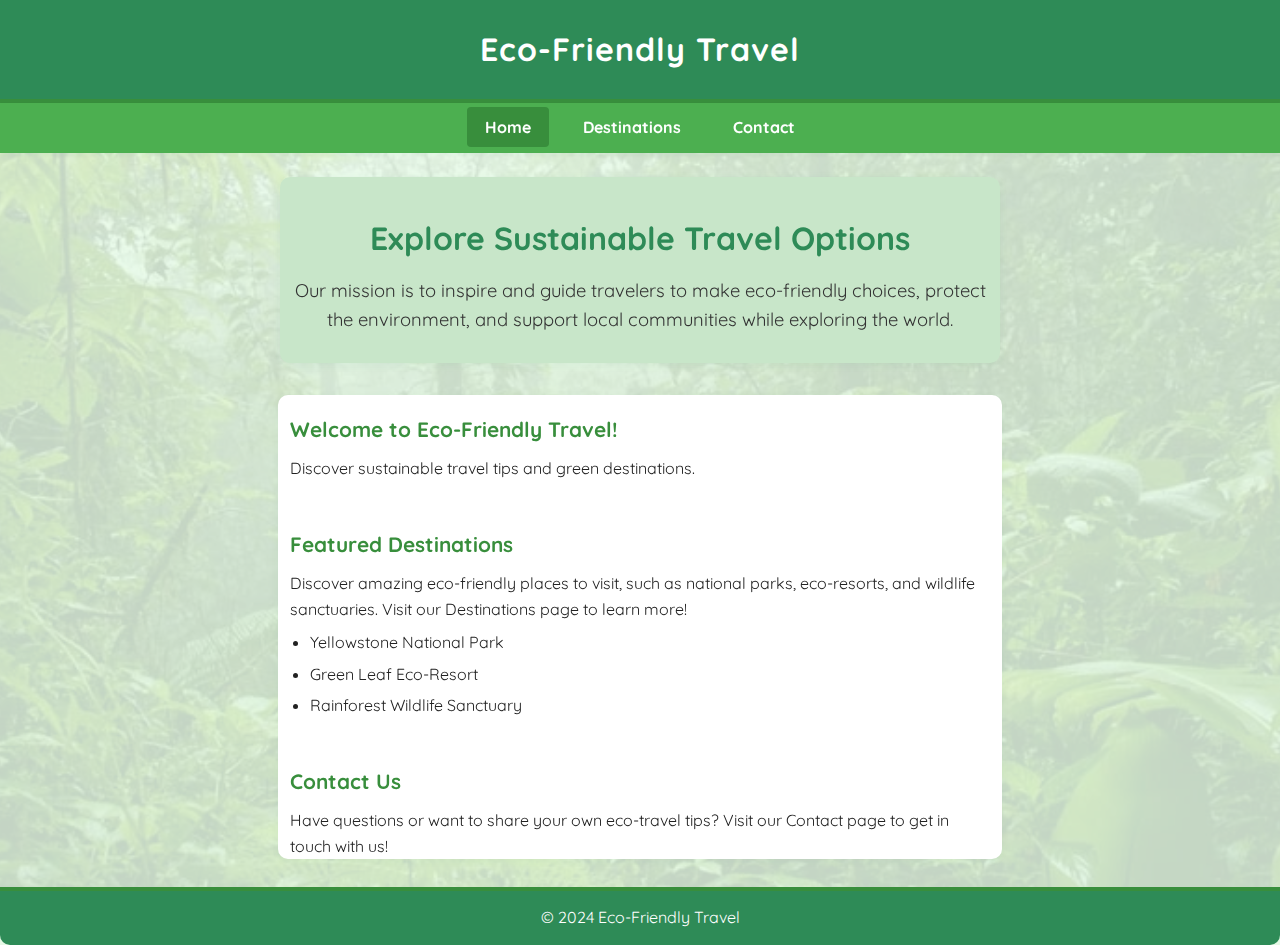
<file: index.html>
<!DOCTYPE html>
<html lang="en">

<head>
    <meta charset="UTF-8">
    <meta name="viewport" content="width=device-width, initial-scale=1.0">
    <title>Eco-Friendly Travel</title>
    <!-- Link to the CSS file -->
    <link rel="stylesheet" href="styles.css">
</head>

<!-- Add a class to the body for homepage-specific styling -->

<body class="home-bg">
    <!-- Header section with website title -->
    <header>
        <h1>Eco-Friendly Travel</h1>
    </header>

    <!-- Navigation bar -->
    <nav aria-label="Main navigation">
        <ul>
            <li><a href="index.html" aria-current="page">Home</a></li>
            <li><a href="destinations.html">Destinations</a></li>
            <li><a href="contact.html">Contact</a></li>
        </ul>
    </nav>

    <!-- Hero section with a title and mission statement -->
    <section class="hero" aria-labelledby="hero-title">
        <h2 id="hero-title">Explore Sustainable Travel Options</h2>
        <p>
            Our mission is to inspire and guide travelers to make eco-friendly choices,
            protect the environment, and support local communities while exploring the world.
        </p>
    </section>

    <!-- Main content area -->
    <main>
        <!-- Welcome section -->
        <section aria-labelledby="welcome-title">
            <h2 id="welcome-title">Welcome to Eco-Friendly Travel!</h2>
            <p>Discover sustainable travel tips and green destinations.</p>
        </section>

        <!-- Featured Destinations preview section -->
        <section aria-labelledby="featured-destinations-title">
            <h2 id="featured-destinations-title">Featured Destinations</h2>
            <p>Discover amazing eco-friendly places to visit, such as national parks, eco-resorts, and wildlife sanctuaries. Visit our Destinations page to learn more!</p>
            <ul>
                <li>Yellowstone National Park</li>
                <li>Green Leaf Eco-Resort</li>
                <li>Rainforest Wildlife Sanctuary</li>
            </ul>
        </section>

        <!-- Contact Us preview section -->
        <section aria-labelledby="contact-preview-title">
            <h2 id="contact-preview-title">Contact Us</h2>
            <p>Have questions or want to share your own eco-travel tips? Visit our Contact page to get in touch with us!</p>
        </section>
    </main>

    <!-- Footer section -->
    <footer>
        <p>&copy; 2024 Eco-Friendly Travel</p>
    </footer>
</body>

</html>
</html>
</file>
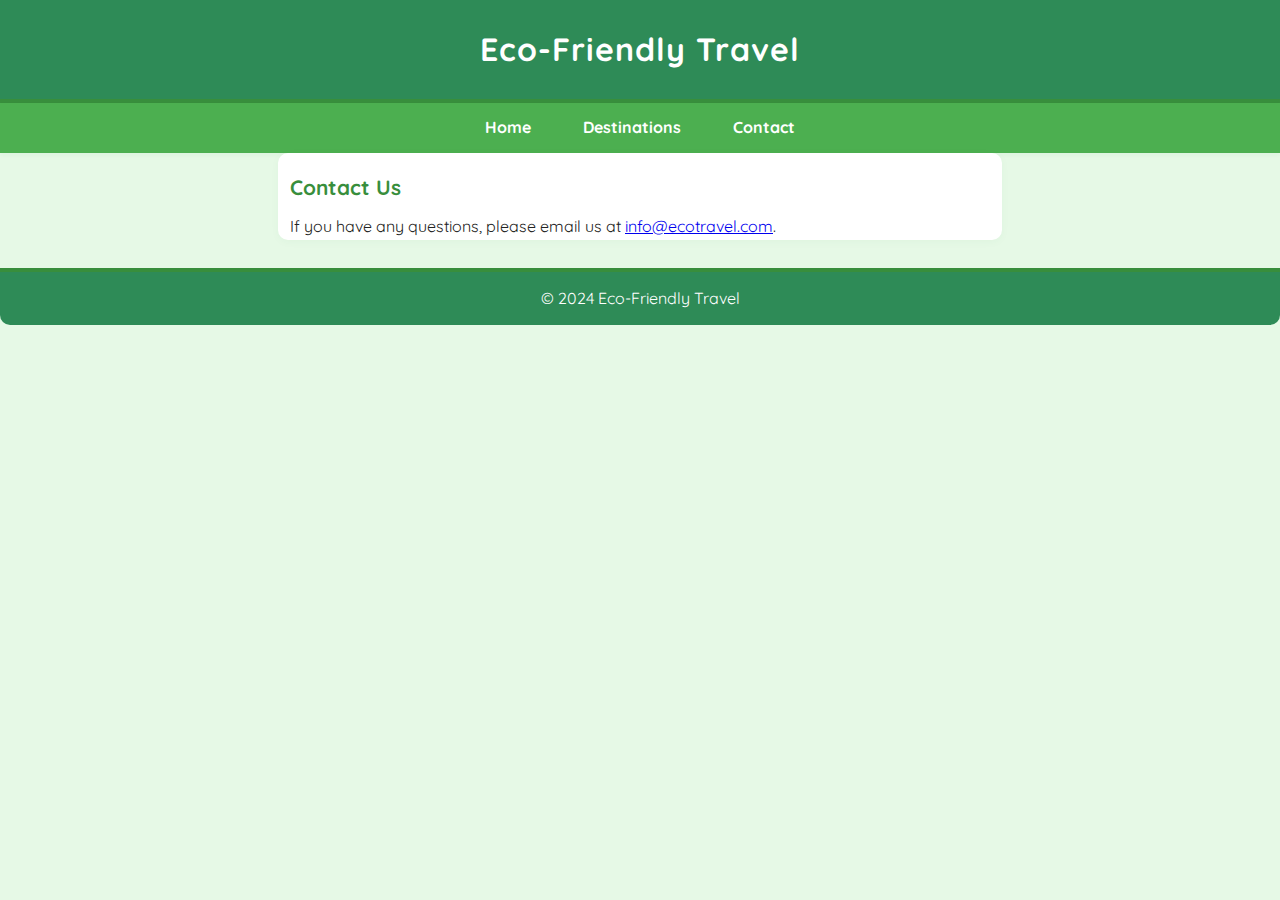
<file: contact.html>
<!DOCTYPE html>
<html lang="en">
<head>
    <meta charset="UTF-8">
    <meta name="viewport" content="width=device-width, initial-scale=1.0">
    <title>Contact - Eco-Friendly Travel</title>
    <!-- Link to the CSS file -->
    <link rel="stylesheet" href="styles.css">
</head>
<body>
    <!-- Header section with website title -->
    <header>
        <h1>Eco-Friendly Travel</h1>
    </header>

    <!-- Navigation bar -->
    <nav>
        <ul>
            <li><a href="index.html">Home</a></li>
            <li><a href="destinations.html">Destinations</a></li>
            <li><a href="contact.html">Contact</a></li>
        </ul>
    </nav>

    <!-- Main content area for contact -->
    <main>
        <section>
            <h2>Contact Us</h2>
            <p>If you have any questions, please email us at <a href="mailto:info@ecotravel.com">info@ecotravel.com</a>.</p>
        </section>
    </main>

    <!-- Footer section -->
    <footer>
        <p>&copy; 2024 Eco-Friendly Travel</p>
    </footer>
</body>
</html>
</file>
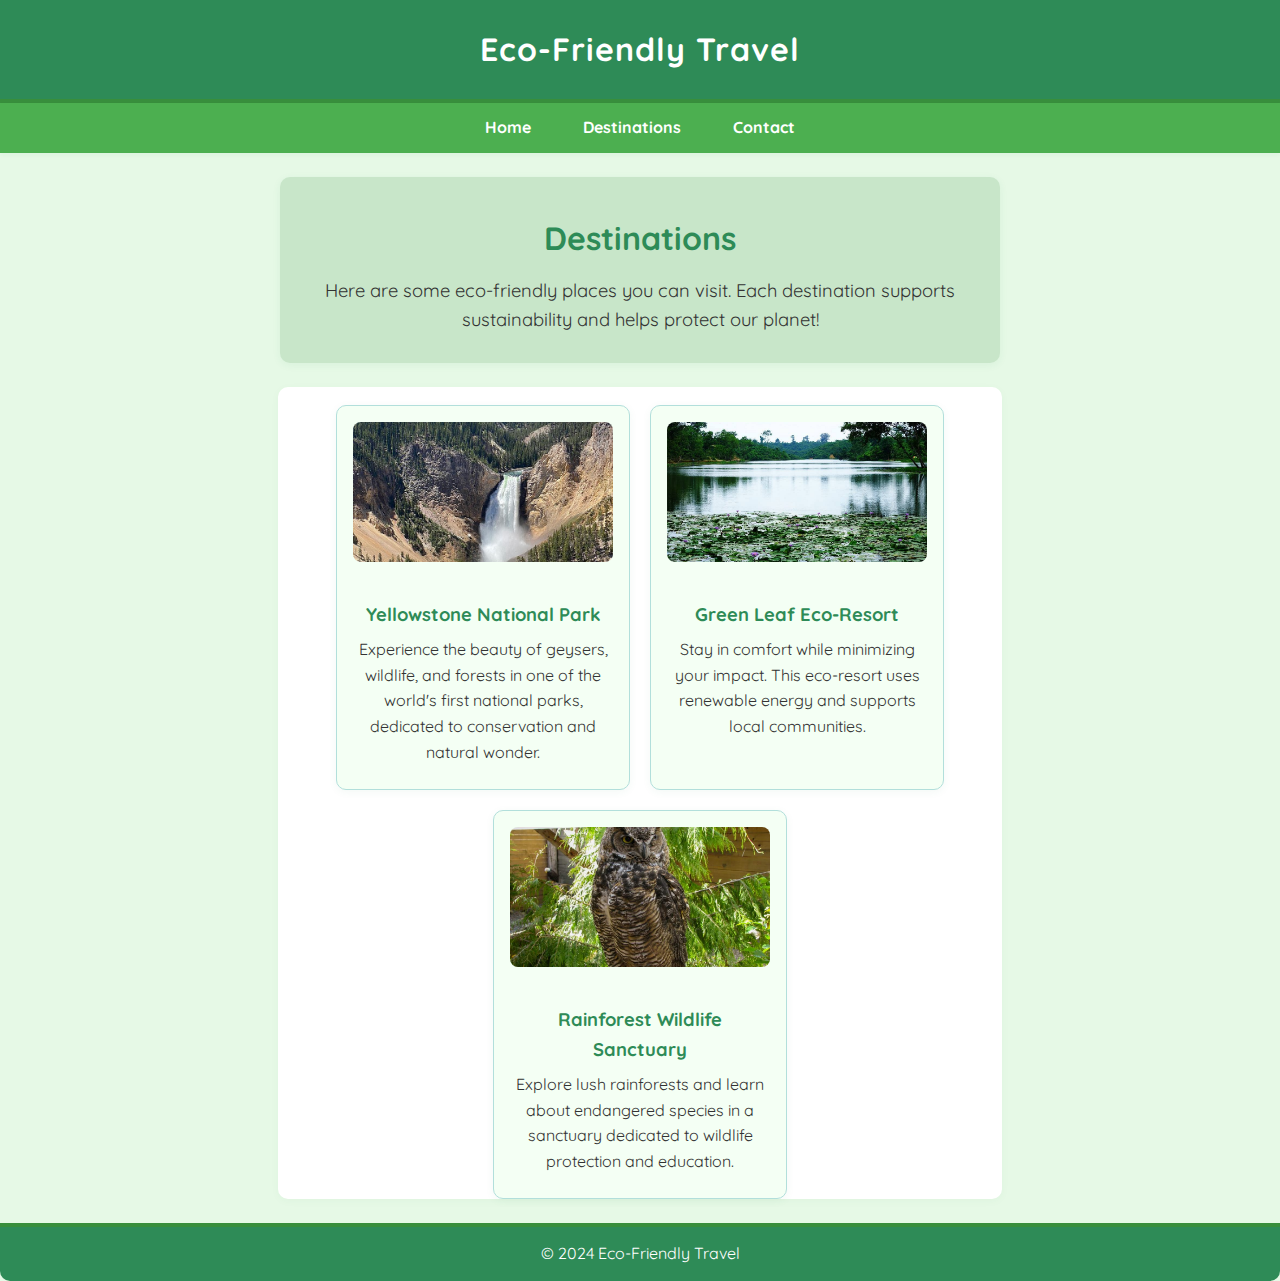
<file: destinations.html>
<!DOCTYPE html>
<html lang="en">
<head>
    <meta charset="UTF-8">
    <meta name="viewport" content="width=device-width, initial-scale=1.0">
    <title>Eco-Friendly Destinations</title>
    <!-- Link to the CSS file -->
    <link rel="stylesheet" href="styles.css">
</head>
<body>
    <!-- Header section with website title -->
    <header>
        <h1>Eco-Friendly Travel</h1>
    </header>

    <!-- Navigation bar -->
    <nav>
        <ul>
            <li><a href="index.html">Home</a></li>
            <li><a href="destinations.html">Destinations</a></li>
            <li><a href="contact.html">Contact</a></li>
        </ul>
    </nav>

    <!-- Hero section for Destinations page -->
    <section class="hero" aria-labelledby="destinations-hero-title">
        <h2 id="destinations-hero-title">Destinations</h2>
        <p>
            Here are some eco-friendly places you can visit. Each destination supports sustainability and helps protect our planet!
        </p>
    </section>

    <!-- Main content area for destination cards -->
    <main>
        <!-- Cards for each destination -->
        <section class="dest-cards">
            <!-- Card 1: Yellowstone National Park -->
            <div class="card">
                <!-- Use yellowstone.jpg for Yellowstone National Park -->
                <img src="img/yellowstone.jpg" alt="Yellowstone National Park landscape">
                <h3>Yellowstone National Park</h3>
                <p>Experience the beauty of geysers, wildlife, and forests in one of the world's first national parks, dedicated to conservation and natural wonder.</p>
            </div>
            <!-- Card 2: Green Leaf Eco-Resort -->
            <div class="card">
                <!-- Use greenleaf.jpg for Green Leaf Eco-Resort -->
                <img src="img/greenleaf.jpg" alt="Green Leaf Eco-Resort surrounded by trees">
                <h3>Green Leaf Eco-Resort</h3>
                <p>Stay in comfort while minimizing your impact. This eco-resort uses renewable energy and supports local communities.</p>
            </div>
            <!-- Card 3: Rainforest Wildlife Sanctuary -->
            <div class="card">
                <!-- Use rainforest.jpg for Rainforest Wildlife Sanctuary -->
                <img src="img/rainforest.jpg" alt="Rainforest Wildlife Sanctuary with lush greenery">
                <h3>Rainforest Wildlife Sanctuary</h3>
                <p>Explore lush rainforests and learn about endangered species in a sanctuary dedicated to wildlife protection and education.</p>
            </div>
        </section>
    </main>

    <!-- Footer section -->
    <footer>
        <p>&copy; 2024 Eco-Friendly Travel</p>
    </footer>
</body>
</html>
</file>
<file: styles.css>
/* Import a friendly, eco-themed Google Font */
@import url('https://fonts.googleapis.com/css2?family=Quicksand:wght@400;700&display=swap');

/* Basic reset for margin and padding */
body, h1, h2, p, ul {
    margin: 0;
    padding: 0;
}

/* Set a more inviting, eco-friendly font and background */
body {
    font-family: 'Quicksand', Arial, sans-serif;
    background-color: #e6f9e6; /* light green background */
    color: #222;
    line-height: 1.6;
}

/* Style the header */
header {
    background-color: #2e8b57; /* green */
    color: white;
    padding: 24px 10px;
    text-align: center;
    letter-spacing: 1px;
    border-bottom: 4px solid #388e3c;
}

/* Style the navigation bar */
nav {
    background-color: #4caf50; /* lighter green */
    box-shadow: 0 2px 4px rgba(46,139,87,0.05);
}

nav ul {
    list-style-type: none; /* Remove bullets */
    display: flex; /* Arrange items in a row */
    justify-content: center; /* Center the items */
    gap: 16px; /* Add space between items */
    padding: 12px 0;
}

nav li {
    /* No extra margin needed due to gap */
}

nav a {
    color: white;
    text-decoration: none;
    padding: 10px 18px;
    border-radius: 4px;
    font-weight: 700;
    transition: background 0.2s;
}

nav a:hover, nav a[aria-current="page"] {
    background-color: #388e3c;
}

/* Style for the hero section */
.hero {
    background-color: #c8e6c9; /* light green */
    text-align: center;
    padding: 36px 10px 28px 10px;
    margin: 24px auto 20px auto;
    border-radius: 10px;
    max-width: 700px;
    box-shadow: 0 2px 8px rgba(46,139,87,0.07);
    margin-top: 24px;
    margin-bottom: 0;
}

.hero h2 {
    color: #2e8b57; /* dark green */
    margin-bottom: 12px;
    font-size: 2em;
}

.hero p {
    color: #333;
    font-size: 1.15em;
}

/* Add extra space below the hero section on the home page */
.home-bg .hero {
    margin-bottom: 32px; /* Adds more space below the hero section */
}

/* Style for the destination cards container */
.dest-cards {
    display: flex;
    flex-wrap: wrap;           /* Allow cards to wrap on small screens */
    gap: 20px;                 /* Space between cards */
    justify-content: center;   /* Center the cards */
    margin: 24px 0;
}

/* Style for each card */
.card {
    background-color: #f4fff4; /* very light green */
    border: 1px solid #b2dfdb;
    border-radius: 10px;
    box-shadow: 0 2px 8px rgba(46,139,87,0.06);
    width: 260px;
    padding: 16px 16px 24px 16px; /* Increased bottom padding for better spacing */
    text-align: center;
    transition: transform 0.2s;
}

.card:hover {
    transform: translateY(-4px) scale(1.03); /* Slight lift on hover */
}

/* Style for card images */
.card img {
    width: 100%;
    height: 140px;
    object-fit: cover;
    border-radius: 8px;
    margin-bottom: 12px;
}

/* Style for card titles */
.card h3 {
    color: #2e8b57;
    margin-bottom: 8px;
    font-size: 1.15em;
}

/* Style for card descriptions */
.card p {
    color: #333;
    font-size: 1em;
}

/* Main content styling */
main {
    max-width: 700px;
    margin: 0 auto 24px auto;
    padding: 0 12px;
    background-color: white;
    border-radius: 10px;
    box-shadow: 0 2px 8px rgba(46,139,87,0.04);
}

main section {
    margin-bottom: 28px;
    padding: 18px 0 0 0;
}

main h2 {
    color: #388e3c;
    margin-bottom: 10px;
    font-size: 1.3em;
}

main ul {
    margin-top: 8px;
    margin-left: 20px;
}

main li {
    margin-bottom: 6px;
}

/* Footer styling */
footer {
    background-color: #2e8b57;
    color: white;
    text-align: center;
    padding: 14px 10px;
    border-top: 4px solid #388e3c;
    border-radius: 0 0 10px 10px;
    font-size: 1em;
}

/* Homepage background image for eco-friendly theme */
.home-bg {
    /* Use a rainforest image as a soft, blended background */
    background-image: url('img/rainforest.webp');
    background-size: cover;           /* Make sure the image covers the whole background */
    background-position: center;      /* Center the image */
    background-repeat: no-repeat;     /* Do not repeat the image */
    background-attachment: fixed;     /* Keep the image fixed during scroll */
    /* Add a semi-transparent overlay using a gradient for readability */
    position: relative;
}

/* Add an overlay using a pseudo-element for better text contrast */
.home-bg::before {
    content: "";
    position: fixed;
    top: 0; left: 0; right: 0; bottom: 0;
    background: rgba(230,249,230,0.85); /* Light green overlay for readability */
    pointer-events: none; /* Allow clicks through the overlay */
    z-index: 0;
}

/* Make sure main content is above the overlay */
header, nav, .hero, main, footer {
    position: relative;
    z-index: 1;
}

/* Responsive design: stack nav links and adjust padding on small screens */
@media (max-width: 600px) {
    nav ul {
        flex-direction: column; /* Stack items vertically */
        align-items: center;
        gap: 8px;
    }
    .hero, main {
        margin: 10px;
        padding: 0 4px;
    }
    main section {
        padding: 12px 0 0 0;
    }
}

/* Responsive: stack cards vertically on small screens */
@media (max-width: 800px) {
    .dest-cards {
        flex-direction: column;
        align-items: center;
    }
    .card {
        width: 90%;
        max-width: 340px;
    }
}
</file>
